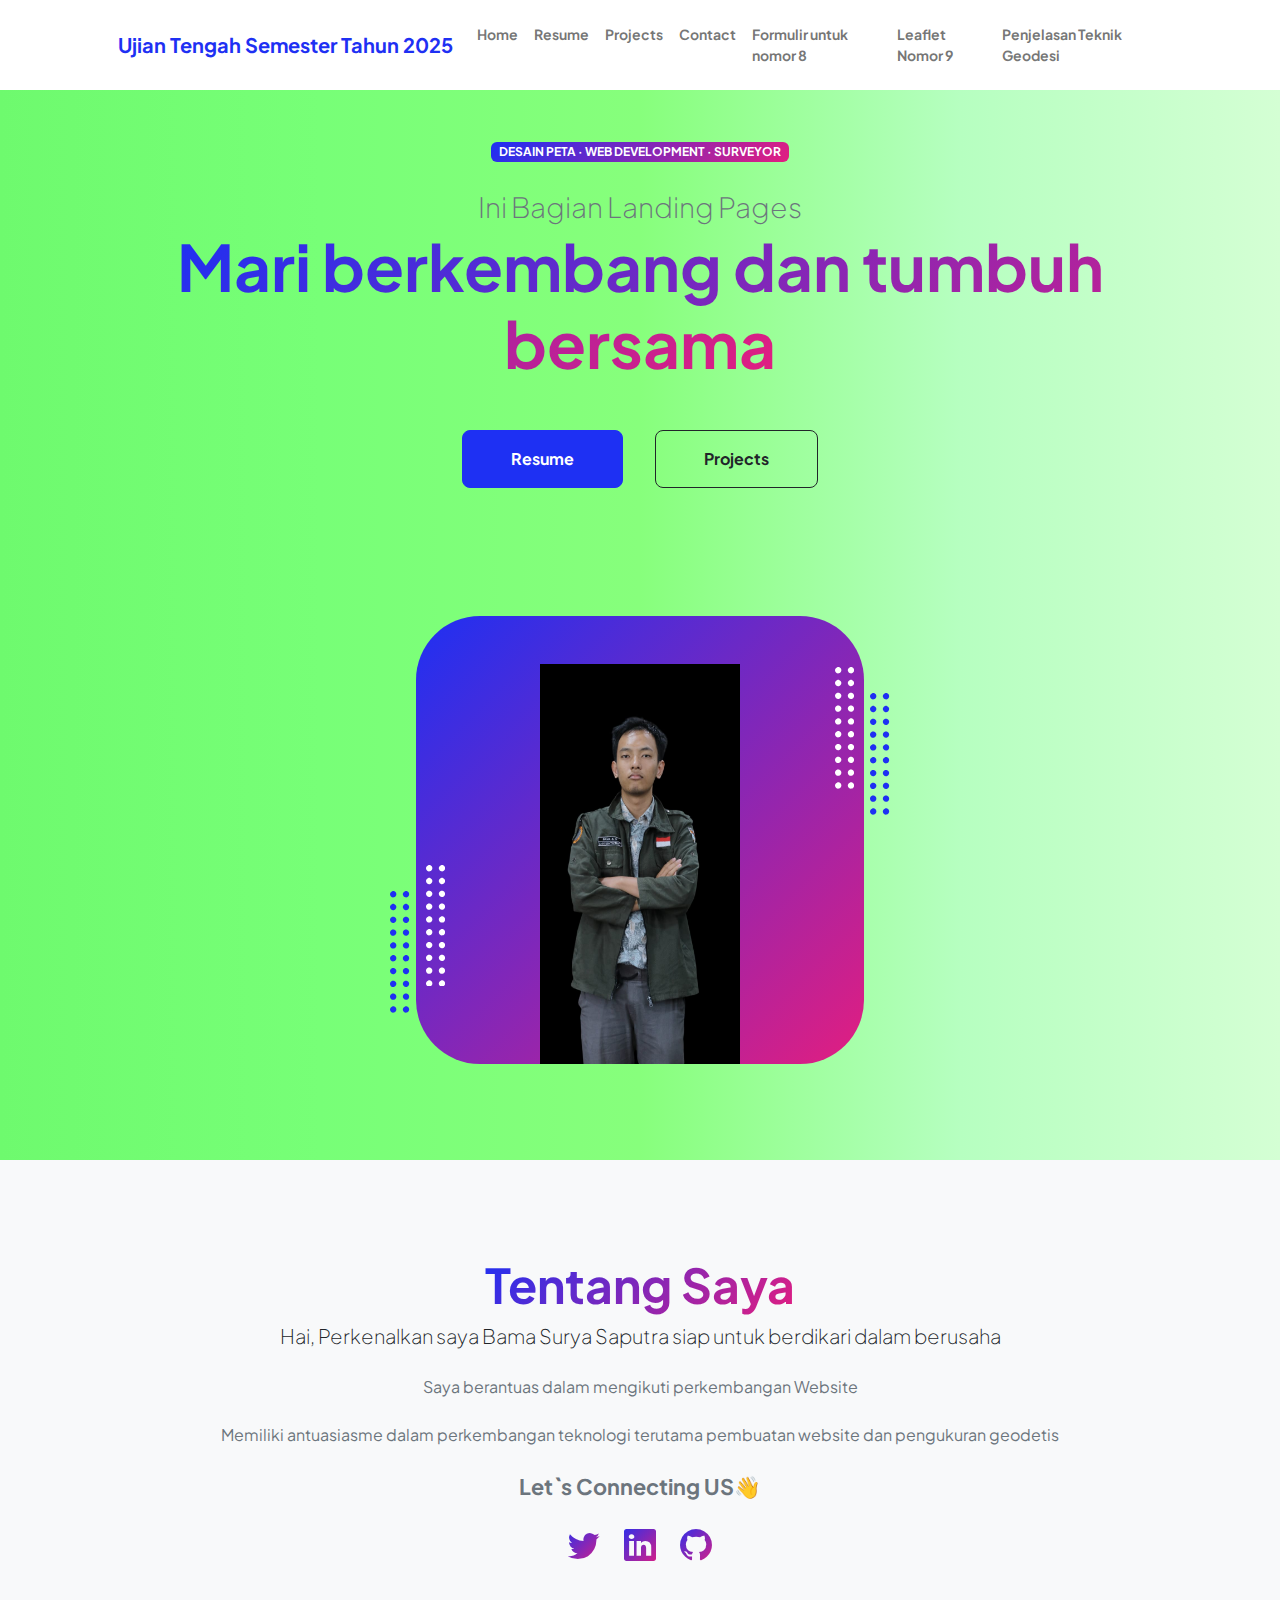
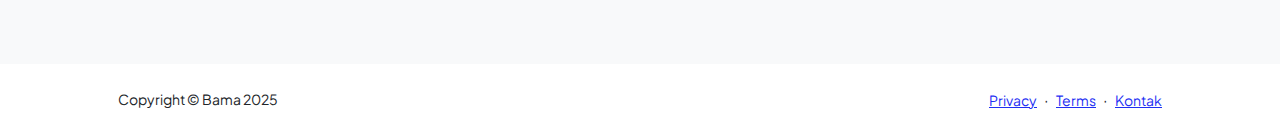
<file: index.html>
<!DOCTYPE html>
<html lang="id">
<head>
    <meta charset="utf-8" /> 
    <meta name="viewport" content="width=device-width, initial-scale=1, shrink-to-fit=no" />
    <meta name="description" content="" />
    <meta name="author" content="" />
    <title>UTS 2025 Bama Surya Saputra</title>
    <!-- Favicon-->
    <link rel="icon" type="image/x-icon" href="assets/favicon.ico" />
    <!-- Custom Google font-->
    <link rel="preconnect" href="https://fonts.googleapis.com" />
    <link rel="preconnect" href="https://fonts.gstatic.com" crossorigin />
    <link href="https://fonts.googleapis.com/css2?family=Plus+Jakarta+Sans:wght@100;200;300;400;500;600;700;800;900&amp;display=swap" rel="stylesheet" />
    <!-- Bootstrap icons-->
    <link href="https://cdn.jsdelivr.net/npm/bootstrap-icons@1.8.1/font/bootstrap-icons.css" rel="stylesheet" />
    <!-- Core theme CSS (includes Bootstrap)-->
    <link href="css/styles.css" rel="stylesheet" />
</head>


<body class="d-flex flex-column h-100">
        <main class="flex-shrink-0">
            <!-- todo | Kolom Navigasi Atas-->
            <nav class="navbar navbar-expand-lg navbar-light bg-white py-3">
                <div class="container px-5">
                    <a class="navbar-brand" href="index.html"><span class="fw-bolder text-primary">Ujian Tengah Semester Tahun 2025</span></a>
                    <button class="navbar-toggler" type="button" data-bs-toggle="collapse" data-bs-target="#navbarSupportedContent" aria-controls="navbarSupportedContent" aria-expanded="false" aria-label="Toggle navigation">
                        <span class="navbar-toggler-icon"></span>
                    </button>
                    <div class="collapse navbar-collapse" id="navbarSupportedContent">
                        <ul class="navbar-nav ms-auto mb-2 mb-lg-0 small fw-bolder">
                            <li class="nav-item"><a class="nav-link" href="index.html">Home</a></li>
                            <li class="nav-item"><a class="nav-link" href="resume.html">Resume</a></li>
                            <li class="nav-item"><a class="nav-link" href="projects.html">Projects</a></li>
                            <li class="nav-item"><a class="nav-link" href="contact.html">Contact</a></li>
                            <li class="nav-item"><a class="nav-link" href="formulir.html">Formulir untuk nomor 8</a></li>
                            <li class="nav-item"><a class="nav-link" href="leaflet.html">Leaflet Nomor 9</a></li>
                            <li class="nav-item"><a class="nav-link" href="geodesi.html">Penjelasan Teknik Geodesi</a></li>
                        </ul>
                    </div>
                </div>
            </nav>

            <!-- todo | Bagian Header-->
            <header class="py-5">
                <div class="container px-5 pb-5">
                    <div class="row gx-5 align-items-center">
                        <div class="col-xxl-5">
                            <!-- Header text content-->
                            <div class="text-center text-xxl-start">
                                <div class="badge bg-gradient-primary-to-secondary text-white mb-4"><div class="text-uppercase">Desain Peta &middot; Web Development &middot; Surveyor</div></div>
                                <div class="fs-3 fw-light text-muted">Ini Bagian Landing Pages</div>
                                <h1 class="display-3 fw-bolder mb-5"><span class="text-gradient d-inline">Mari berkembang dan tumbuh bersama</span></h1>
                                <div class="d-grid gap-3 d-sm-flex justify-content-sm-center justify-content-xxl-start mb-3">
                                    <a class="btn btn-primary btn-lg px-5 py-3 me-sm-3 fs-6 fw-bolder" href="resume.html">Resume</a>
                                    <a class="btn btn-outline-dark btn-lg px-5 py-3 fs-6 fw-bolder" href="projects.html">Projects</a>
                                </div>
                            </div>
                        </div>
                        <div class="col-xxl-7">
                            <!-- Header profile picture-->
                            <div class="d-flex justify-content-center mt-5 mt-xxl-0">
                                <div class="profile bg-gradient-primary-to-secondary">
                                    <!-- TIP: For best results, use a photo with a transparent background like the demo example below-->
                                    <!-- Watch a tutorial on how to do this on YouTube (link)-->
                                    <img class="profile-img" src="Gambar WhatsApp 2025-03-15 pukul 08.50.24_3703b3bd.jpg" alt="Gambar saya" width="200em"/>
                                    <div class="dots-1">
                                        <!-- SVG Dots-->
                                        <svg version="1.1" xmlns="http://www.w3.org/2000/svg" xmlns:xlink="http://www.w3.org/1999/xlink" x="0px" y="0px" viewBox="0 0 191.6 1215.4" style="enable-background: new 0 0 191.6 1215.4" xml:space="preserve">
                                            <g transform="translate(0.000000,1280.000000) scale(0.100000,-0.100000)">
                                                <path d="M227.7,12788.6c-105-35-200-141-222-248c-43-206,163-412,369-369c155,32,275,190,260,339c-11,105-90,213-190,262        C383.7,12801.6,289.7,12808.6,227.7,12788.6z"></path>
                                                <path d="M1507.7,12788.6c-151-50-253-216-222-362c25-119,136-230,254-255c194-41,395,142,375,339c-11,105-90,213-190,262        C1663.7,12801.6,1569.7,12808.6,1507.7,12788.6z"></path>
                                                <path d="M227.7,11508.6c-105-35-200-141-222-248c-43-206,163-412,369-369c155,32,275,190,260,339c-11,105-90,213-190,262        C383.7,11521.6,289.7,11528.6,227.7,11508.6z"></path>
                                                <path d="M1507.7,11508.6c-151-50-253-216-222-362c25-119,136-230,254-255c194-41,395,142,375,339c-11,105-90,213-190,262        C1663.7,11521.6,1569.7,11528.6,1507.7,11508.6z"></path>
                                                <path d="M227.7,10228.6c-105-35-200-141-222-248c-43-206,163-412,369-369c155,32,275,190,260,339c-11,105-90,213-190,262        C383.7,10241.6,289.7,10248.6,227.7,10228.6z"></path>
                                                <path d="M1507.7,10228.6c-105-35-200-141-222-248c-43-206,163-412,369-369c155,32,275,190,260,339c-11,105-90,213-190,262        C1663.7,10241.6,1569.7,10248.6,1507.7,10228.6z"></path>
                                                <path d="M227.7,8948.6c-105-35-200-141-222-248c-43-206,163-412,369-369c155,32,275,190,260,339c-11,105-90,213-190,262        C383.7,8961.6,289.7,8968.6,227.7,8948.6z"></path>
                                                <path d="M1507.7,8948.6c-105-35-200-141-222-248c-43-206,163-412,369-369c155,32,275,190,260,339c-11,105-90,213-190,262        C1663.7,8961.6,1569.7,8968.6,1507.7,8948.6z"></path>
                                                <path d="M227.7,7668.6c-105-35-200-141-222-248c-43-206,163-412,369-369c155,32,275,190,260,339c-11,105-90,213-190,262        C383.7,7681.6,289.7,7688.6,227.7,7668.6z"></path>
                                                <path d="M1507.7,7668.6c-105-35-200-141-222-248c-43-206,163-412,369-369c155,32,275,190,260,339c-11,105-90,213-190,262        C1663.7,7681.6,1569.7,7688.6,1507.7,7668.6z"></path>
                                                <path d="M227.7,6388.6c-105-35-200-141-222-248c-43-206,163-412,369-369c155,32,275,190,260,339c-11,105-90,213-190,262        C383.7,6401.6,289.7,6408.6,227.7,6388.6z"></path>
                                                <path d="M1507.7,6388.6c-105-35-200-141-222-248c-43-206,163-412,369-369c155,32,275,190,260,339c-11,105-90,213-190,262        C1663.7,6401.6,1569.7,6408.6,1507.7,6388.6z"></path>
                                                <path d="M227.7,5108.6c-105-35-200-141-222-248c-43-206,163-412,369-369c155,32,275,190,260,339c-11,105-90,213-190,262        C383.7,5121.6,289.7,5128.6,227.7,5108.6z"></path>
                                                <path d="M1507.7,5108.6c-105-35-200-141-222-248c-43-206,163-412,369-369c155,32,275,190,260,339c-11,105-90,213-190,262        C1663.7,5121.6,1569.7,5128.6,1507.7,5108.6z"></path>
                                                <path d="M227.7,3828.6c-105-35-200-141-222-248c-43-206,163-412,369-369c155,32,275,190,260,339c-11,105-90,213-190,262        C383.7,3841.6,289.7,3848.6,227.7,3828.6z"></path>
                                                <path d="M1507.7,3828.6c-105-35-200-141-222-248c-43-206,163-412,369-369c155,32,275,190,260,339c-11,105-90,213-190,262        C1663.7,3841.6,1569.7,3848.6,1507.7,3828.6z"></path>
                                                <path d="M227.7,2548.6c-105-35-200-141-222-248c-43-206,163-412,369-369c155,32,275,190,260,339c-11,105-90,213-190,262        C383.7,2561.6,289.7,2568.6,227.7,2548.6z"></path>
                                                <path d="M1507.7,2548.6c-105-35-200-141-222-248c-43-206,163-412,369-369c155,32,275,190,260,339c-11,105-90,213-190,262        C1663.7,2561.6,1569.7,2568.6,1507.7,2548.6z"></path>
                                                <path d="M227.7,1268.6c-105-35-200-141-222-248c-43-206,163-412,369-369c155,32,275,190,260,339c-11,105-90,213-190,262        C383.7,1281.6,289.7,1288.6,227.7,1268.6z"></path>
                                                <path d="M1507.7,1268.6c-105-35-200-141-222-248c-43-206,163-412,369-369c155,32,275,190,260,339c-11,105-90,213-190,262        C1663.7,1281.6,1569.7,1288.6,1507.7,1268.6z"></path>
                                            </g>
                                        </svg>
                                        <!-- END of SVG dots-->
                                    </div>
                                    <div class="dots-2">
                                        <!-- SVG Dots-->
                                        <svg version="1.1" xmlns="http://www.w3.org/2000/svg" xmlns:xlink="http://www.w3.org/1999/xlink" x="0px" y="0px" viewBox="0 0 191.6 1215.4" style="enable-background: new 0 0 191.6 1215.4" xml:space="preserve">
                                            <g transform="translate(0.000000,1280.000000) scale(0.100000,-0.100000)">
                                                <path d="M227.7,12788.6c-105-35-200-141-222-248c-43-206,163-412,369-369c155,32,275,190,260,339c-11,105-90,213-190,262        C383.7,12801.6,289.7,12808.6,227.7,12788.6z"></path>
                                                <path d="M1507.7,12788.6c-151-50-253-216-222-362c25-119,136-230,254-255c194-41,395,142,375,339c-11,105-90,213-190,262        C1663.7,12801.6,1569.7,12808.6,1507.7,12788.6z"></path>
                                                <path d="M227.7,11508.6c-105-35-200-141-222-248c-43-206,163-412,369-369c155,32,275,190,260,339c-11,105-90,213-190,262        C383.7,11521.6,289.7,11528.6,227.7,11508.6z"></path>
                                                <path d="M1507.7,11508.6c-151-50-253-216-222-362c25-119,136-230,254-255c194-41,395,142,375,339c-11,105-90,213-190,262        C1663.7,11521.6,1569.7,11528.6,1507.7,11508.6z"></path>
                                                <path d="M227.7,10228.6c-105-35-200-141-222-248c-43-206,163-412,369-369c155,32,275,190,260,339c-11,105-90,213-190,262        C383.7,10241.6,289.7,10248.6,227.7,10228.6z"></path>
                                                <path d="M1507.7,10228.6c-105-35-200-141-222-248c-43-206,163-412,369-369c155,32,275,190,260,339c-11,105-90,213-190,262        C1663.7,10241.6,1569.7,10248.6,1507.7,10228.6z"></path>
                                                <path d="M227.7,8948.6c-105-35-200-141-222-248c-43-206,163-412,369-369c155,32,275,190,260,339c-11,105-90,213-190,262        C383.7,8961.6,289.7,8968.6,227.7,8948.6z"></path>
                                                <path d="M1507.7,8948.6c-105-35-200-141-222-248c-43-206,163-412,369-369c155,32,275,190,260,339c-11,105-90,213-190,262        C1663.7,8961.6,1569.7,8968.6,1507.7,8948.6z"></path>
                                                <path d="M227.7,7668.6c-105-35-200-141-222-248c-43-206,163-412,369-369c155,32,275,190,260,339c-11,105-90,213-190,262        C383.7,7681.6,289.7,7688.6,227.7,7668.6z"></path>
                                                <path d="M1507.7,7668.6c-105-35-200-141-222-248c-43-206,163-412,369-369c155,32,275,190,260,339c-11,105-90,213-190,262        C1663.7,7681.6,1569.7,7688.6,1507.7,7668.6z"></path>
                                                <path d="M227.7,6388.6c-105-35-200-141-222-248c-43-206,163-412,369-369c155,32,275,190,260,339c-11,105-90,213-190,262        C383.7,6401.6,289.7,6408.6,227.7,6388.6z"></path>
                                                <path d="M1507.7,6388.6c-105-35-200-141-222-248c-43-206,163-412,369-369c155,32,275,190,260,339c-11,105-90,213-190,262        C1663.7,6401.6,1569.7,6408.6,1507.7,6388.6z"></path>
                                                <path d="M227.7,5108.6c-105-35-200-141-222-248c-43-206,163-412,369-369c155,32,275,190,260,339c-11,105-90,213-190,262        C383.7,5121.6,289.7,5128.6,227.7,5108.6z"></path>
                                                <path d="M1507.7,5108.6c-105-35-200-141-222-248c-43-206,163-412,369-369c155,32,275,190,260,339c-11,105-90,213-190,262        C1663.7,5121.6,1569.7,5128.6,1507.7,5108.6z"></path>
                                                <path d="M227.7,3828.6c-105-35-200-141-222-248c-43-206,163-412,369-369c155,32,275,190,260,339c-11,105-90,213-190,262        C383.7,3841.6,289.7,3848.6,227.7,3828.6z"></path>
                                                <path d="M1507.7,3828.6c-105-35-200-141-222-248c-43-206,163-412,369-369c155,32,275,190,260,339c-11,105-90,213-190,262        C1663.7,3841.6,1569.7,3848.6,1507.7,3828.6z"></path>
                                                <path d="M227.7,2548.6c-105-35-200-141-222-248c-43-206,163-412,369-369c155,32,275,190,260,339c-11,105-90,213-190,262        C383.7,2561.6,289.7,2568.6,227.7,2548.6z"></path>
                                                <path d="M1507.7,2548.6c-105-35-200-141-222-248c-43-206,163-412,369-369c155,32,275,190,260,339c-11,105-90,213-190,262        C1663.7,2561.6,1569.7,2568.6,1507.7,2548.6z"></path>
                                                <path d="M227.7,1268.6c-105-35-200-141-222-248c-43-206,163-412,369-369c155,32,275,190,260,339c-11,105-90,213-190,262        C383.7,1281.6,289.7,1288.6,227.7,1268.6z"></path>
                                                <path d="M1507.7,1268.6c-105-35-200-141-222-248c-43-206,163-412,369-369c155,32,275,190,260,339c-11,105-90,213-190,262        C1663.7,1281.6,1569.7,1288.6,1507.7,1268.6z"></path>
                                            </g>
                                        </svg>
                                        <!-- END of SVG dots-->
                                    </div>
                                    <div class="dots-3">
                                        <!-- SVG Dots-->
                                        <svg version="1.1" xmlns="http://www.w3.org/2000/svg" xmlns:xlink="http://www.w3.org/1999/xlink" x="0px" y="0px" viewBox="0 0 191.6 1215.4" style="enable-background: new 0 0 191.6 1215.4" xml:space="preserve">
                                            <g transform="translate(0.000000,1280.000000) scale(0.100000,-0.100000)">
                                                <path d="M227.7,12788.6c-105-35-200-141-222-248c-43-206,163-412,369-369c155,32,275,190,260,339c-11,105-90,213-190,262        C383.7,12801.6,289.7,12808.6,227.7,12788.6z"></path>
                                                <path d="M1507.7,12788.6c-151-50-253-216-222-362c25-119,136-230,254-255c194-41,395,142,375,339c-11,105-90,213-190,262        C1663.7,12801.6,1569.7,12808.6,1507.7,12788.6z"></path>
                                                <path d="M227.7,11508.6c-105-35-200-141-222-248c-43-206,163-412,369-369c155,32,275,190,260,339c-11,105-90,213-190,262        C383.7,11521.6,289.7,11528.6,227.7,11508.6z"></path>
                                                <path d="M1507.7,11508.6c-151-50-253-216-222-362c25-119,136-230,254-255c194-41,395,142,375,339c-11,105-90,213-190,262        C1663.7,11521.6,1569.7,11528.6,1507.7,11508.6z"></path>
                                                <path d="M227.7,10228.6c-105-35-200-141-222-248c-43-206,163-412,369-369c155,32,275,190,260,339c-11,105-90,213-190,262        C383.7,10241.6,289.7,10248.6,227.7,10228.6z"></path>
                                                <path d="M1507.7,10228.6c-105-35-200-141-222-248c-43-206,163-412,369-369c155,32,275,190,260,339c-11,105-90,213-190,262        C1663.7,10241.6,1569.7,10248.6,1507.7,10228.6z"></path>
                                                <path d="M227.7,8948.6c-105-35-200-141-222-248c-43-206,163-412,369-369c155,32,275,190,260,339c-11,105-90,213-190,262        C383.7,8961.6,289.7,8968.6,227.7,8948.6z"></path>
                                                <path d="M1507.7,8948.6c-105-35-200-141-222-248c-43-206,163-412,369-369c155,32,275,190,260,339c-11,105-90,213-190,262        C1663.7,8961.6,1569.7,8968.6,1507.7,8948.6z"></path>
                                                <path d="M227.7,7668.6c-105-35-200-141-222-248c-43-206,163-412,369-369c155,32,275,190,260,339c-11,105-90,213-190,262        C383.7,7681.6,289.7,7688.6,227.7,7668.6z"></path>
                                                <path d="M1507.7,7668.6c-105-35-200-141-222-248c-43-206,163-412,369-369c155,32,275,190,260,339c-11,105-90,213-190,262        C1663.7,7681.6,1569.7,7688.6,1507.7,7668.6z"></path>
                                                <path d="M227.7,6388.6c-105-35-200-141-222-248c-43-206,163-412,369-369c155,32,275,190,260,339c-11,105-90,213-190,262        C383.7,6401.6,289.7,6408.6,227.7,6388.6z"></path>
                                                <path d="M1507.7,6388.6c-105-35-200-141-222-248c-43-206,163-412,369-369c155,32,275,190,260,339c-11,105-90,213-190,262        C1663.7,6401.6,1569.7,6408.6,1507.7,6388.6z"></path>
                                                <path d="M227.7,5108.6c-105-35-200-141-222-248c-43-206,163-412,369-369c155,32,275,190,260,339c-11,105-90,213-190,262        C383.7,5121.6,289.7,5128.6,227.7,5108.6z"></path>
                                                <path d="M1507.7,5108.6c-105-35-200-141-222-248c-43-206,163-412,369-369c155,32,275,190,260,339c-11,105-90,213-190,262        C1663.7,5121.6,1569.7,5128.6,1507.7,5108.6z"></path>
                                                <path d="M227.7,3828.6c-105-35-200-141-222-248c-43-206,163-412,369-369c155,32,275,190,260,339c-11,105-90,213-190,262        C383.7,3841.6,289.7,3848.6,227.7,3828.6z"></path>
                                                <path d="M1507.7,3828.6c-105-35-200-141-222-248c-43-206,163-412,369-369c155,32,275,190,260,339c-11,105-90,213-190,262        C1663.7,3841.6,1569.7,3848.6,1507.7,3828.6z"></path>
                                                <path d="M227.7,2548.6c-105-35-200-141-222-248c-43-206,163-412,369-369c155,32,275,190,260,339c-11,105-90,213-190,262        C383.7,2561.6,289.7,2568.6,227.7,2548.6z"></path>
                                                <path d="M1507.7,2548.6c-105-35-200-141-222-248c-43-206,163-412,369-369c155,32,275,190,260,339c-11,105-90,213-190,262        C1663.7,2561.6,1569.7,2568.6,1507.7,2548.6z"></path>
                                                <path d="M227.7,1268.6c-105-35-200-141-222-248c-43-206,163-412,369-369c155,32,275,190,260,339c-11,105-90,213-190,262        C383.7,1281.6,289.7,1288.6,227.7,1268.6z"></path>
                                                <path d="M1507.7,1268.6c-105-35-200-141-222-248c-43-206,163-412,369-369c155,32,275,190,260,339c-11,105-90,213-190,262        C1663.7,1281.6,1569.7,1288.6,1507.7,1268.6z"></path>
                                            </g>
                                        </svg>
                                        <!-- END of SVG dots-->
                                    </div>
                                    <div class="dots-4">
                                        <!-- SVG Dots-->
                                        <svg version="1.1" xmlns="http://www.w3.org/2000/svg" xmlns:xlink="http://www.w3.org/1999/xlink" x="0px" y="0px" viewBox="0 0 191.6 1215.4" style="enable-background: new 0 0 191.6 1215.4" xml:space="preserve">
                                            <g transform="translate(0.000000,1280.000000) scale(0.100000,-0.100000)">
                                                <path d="M227.7,12788.6c-105-35-200-141-222-248c-43-206,163-412,369-369c155,32,275,190,260,339c-11,105-90,213-190,262        C383.7,12801.6,289.7,12808.6,227.7,12788.6z"></path>
                                                <path d="M1507.7,12788.6c-151-50-253-216-222-362c25-119,136-230,254-255c194-41,395,142,375,339c-11,105-90,213-190,262        C1663.7,12801.6,1569.7,12808.6,1507.7,12788.6z"></path>
                                                <path d="M227.7,11508.6c-105-35-200-141-222-248c-43-206,163-412,369-369c155,32,275,190,260,339c-11,105-90,213-190,262        C383.7,11521.6,289.7,11528.6,227.7,11508.6z"></path>
                                                <path d="M1507.7,11508.6c-151-50-253-216-222-362c25-119,136-230,254-255c194-41,395,142,375,339c-11,105-90,213-190,262        C1663.7,11521.6,1569.7,11528.6,1507.7,11508.6z"></path>
                                                <path d="M227.7,10228.6c-105-35-200-141-222-248c-43-206,163-412,369-369c155,32,275,190,260,339c-11,105-90,213-190,262        C383.7,10241.6,289.7,10248.6,227.7,10228.6z"></path>
                                                <path d="M1507.7,10228.6c-105-35-200-141-222-248c-43-206,163-412,369-369c155,32,275,190,260,339c-11,105-90,213-190,262        C1663.7,10241.6,1569.7,10248.6,1507.7,10228.6z"></path>
                                                <path d="M227.7,8948.6c-105-35-200-141-222-248c-43-206,163-412,369-369c155,32,275,190,260,339c-11,105-90,213-190,262        C383.7,8961.6,289.7,8968.6,227.7,8948.6z"></path>
                                                <path d="M1507.7,8948.6c-105-35-200-141-222-248c-43-206,163-412,369-369c155,32,275,190,260,339c-11,105-90,213-190,262        C1663.7,8961.6,1569.7,8968.6,1507.7,8948.6z"></path>
                                                <path d="M227.7,7668.6c-105-35-200-141-222-248c-43-206,163-412,369-369c155,32,275,190,260,339c-11,105-90,213-190,262        C383.7,7681.6,289.7,7688.6,227.7,7668.6z"></path>
                                                <path d="M1507.7,7668.6c-105-35-200-141-222-248c-43-206,163-412,369-369c155,32,275,190,260,339c-11,105-90,213-190,262        C1663.7,7681.6,1569.7,7688.6,1507.7,7668.6z"></path>
                                                <path d="M227.7,6388.6c-105-35-200-141-222-248c-43-206,163-412,369-369c155,32,275,190,260,339c-11,105-90,213-190,262        C383.7,6401.6,289.7,6408.6,227.7,6388.6z"></path>
                                                <path d="M1507.7,6388.6c-105-35-200-141-222-248c-43-206,163-412,369-369c155,32,275,190,260,339c-11,105-90,213-190,262        C1663.7,6401.6,1569.7,6408.6,1507.7,6388.6z"></path>
                                                <path d="M227.7,5108.6c-105-35-200-141-222-248c-43-206,163-412,369-369c155,32,275,190,260,339c-11,105-90,213-190,262        C383.7,5121.6,289.7,5128.6,227.7,5108.6z"></path>
                                                <path d="M1507.7,5108.6c-105-35-200-141-222-248c-43-206,163-412,369-369c155,32,275,190,260,339c-11,105-90,213-190,262        C1663.7,5121.6,1569.7,5128.6,1507.7,5108.6z"></path>
                                                <path d="M227.7,3828.6c-105-35-200-141-222-248c-43-206,163-412,369-369c155,32,275,190,260,339c-11,105-90,213-190,262        C383.7,3841.6,289.7,3848.6,227.7,3828.6z"></path>
                                                <path d="M1507.7,3828.6c-105-35-200-141-222-248c-43-206,163-412,369-369c155,32,275,190,260,339c-11,105-90,213-190,262        C1663.7,3841.6,1569.7,3848.6,1507.7,3828.6z"></path>
                                                <path d="M227.7,2548.6c-105-35-200-141-222-248c-43-206,163-412,369-369c155,32,275,190,260,339c-11,105-90,213-190,262        C383.7,2561.6,289.7,2568.6,227.7,2548.6z"></path>
                                                <path d="M1507.7,2548.6c-105-35-200-141-222-248c-43-206,163-412,369-369c155,32,275,190,260,339c-11,105-90,213-190,262        C1663.7,2561.6,1569.7,2568.6,1507.7,2548.6z"></path>
                                                <path d="M227.7,1268.6c-105-35-200-141-222-248c-43-206,163-412,369-369c155,32,275,190,260,339c-11,105-90,213-190,262        C383.7,1281.6,289.7,1288.6,227.7,1268.6z"></path>
                                                <path d="M1507.7,1268.6c-105-35-200-141-222-248c-43-206,163-412,369-369c155,32,275,190,260,339c-11,105-90,213-190,262        C1663.7,1281.6,1569.7,1288.6,1507.7,1268.6z"></path>
                                            </g>
                                        </svg>
                                        <!-- END of SVG dots-->
                                    </div>
                                </div>
                            </div>
                        </div>
                    </div>
                </div>
            </header>

            <!-- todo | About Section-->
            <section class="bg-light py-5">
                <div class="container px-5">
                    <div class="row gx-5 justify-content-center">
                        <div class="col-xxl-8">
                            <div class="text-center my-5">
                                <h2 class="display-5 fw-bolder"><span class="text-gradient d-inline">Tentang Saya</span></h2>
                                <p class="lead fw-light mb-4">Hai, Perkenalkan saya Bama Surya Saputra siap untuk berdikari dalam berusaha</p>
                                <p class="text-muted">
                                    Saya berantuas dalam mengikuti perkembangan Website 
                                    <br><br>Memiliki antuasiasme dalam perkembangan teknologi terutama pembuatan website dan pengukuran geodetis
                                    <br><br><b style="font-size: 1.35em;">Let`s Connecting US👋</b>
                                </p>
                                <div class="d-flex justify-content-center fs-2 gap-4">
                                    <a class="text-gradient" href="#!"><i class="bi bi-twitter"></i></a>
                                    <a class="text-gradient" href="https://www.linkedin.com/in/bama-surya-saputra-86a624292?utm_source=share&utm_campaign=share_via&utm_content=profile&utm_medium=android_app"><i class="bi bi-linkedin"></i></a>
                                    <a class="text-gradient" href="https://github.com/revou-fundamental-course/5-feb-24-Bama-Surya-Saputra"><i class="bi bi-github"></i></a>
                                </div>
                            </div>
                        </div>
                    </div>
                </div>
            </section>

        </main>
        <!-- todo | Footer-->
        <footer class="bg-white py-4 mt-auto">
            <div class="container px-5">
                <div class="row align-items-center justify-content-between flex-column flex-sm-row">
                    <div class="col-auto"><div class="small m-0">Copyright &copy; Bama 2025</div></div>
                    <div class="col-auto">
                        <a class="small" href="https://policies.google.com/privacy?hl=id">Privacy</a>
                        <span class="mx-1">&middot;</span>
                        <a class="small" href="#!">Terms</a>
                        <span class="mx-1">&middot;</span>
                        <a class="small" href="https://wa.me/6288233175199">Kontak</a>
                    </div>
                </div>
            </div>
        </footer>
        <!-- Bootstrap core JS-->
        <script src="https://cdn.jsdelivr.net/npm/bootstrap@5.2.3/dist/js/bootstrap.bundle.min.js"></script>
        <!-- Core theme JS-->
        <script src="js/scripts.js"></script>
</body>


<style>
    body {
        background-image: linear-gradient(
            to right, rgb(110, 250, 110), rgb(119, 255, 119), rgb(135, 255, 124), rgb(182, 255, 192), rgb(212, 255, 212)
        );
    }
</style>
</html>
</file>
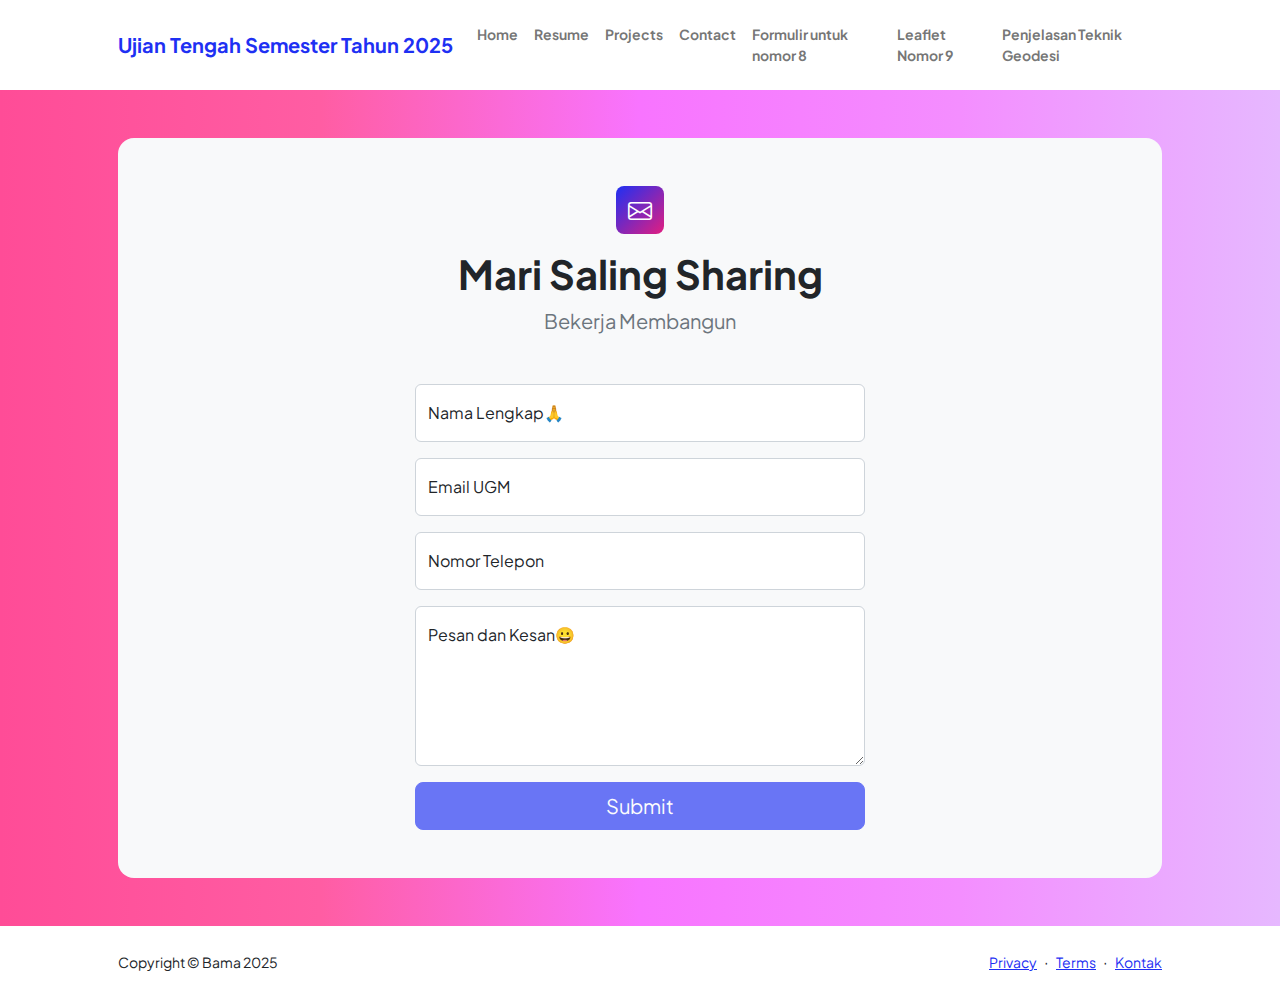
<file: contact.html>
<!DOCTYPE html>
<html lang="id">
    <head>
        <meta charset="utf-8" />
        <meta name="viewport" content="width=device-width, initial-scale=1, shrink-to-fit=no" />
        <meta name="description" content />
        <meta name="author" content />
        <title>Tugas Minggu 5 Bootstarap CV</title>
        <!-- Favicon-->
        <link rel="icon" type="image/x-icon" href="[data-uri]" />
        <!-- Custom Google font-->
        <link rel="preconnect" href="https://fonts.googleapis.com" />
        <link rel="preconnect" href="https://fonts.gstatic.com" crossorigin="anonymous" />
        <link href="https://fonts.googleapis.com/css2?family=Plus+Jakarta+Sans:wght@100;200;300;400;500;600;700;800;900&amp;display=swap" rel="stylesheet" />
        <!-- Bootstrap icons-->
        <link href="https://cdn.jsdelivr.net/npm/bootstrap-icons@1.8.1/font/bootstrap-icons.css" rel="stylesheet" />
        <!-- Core theme CSS (includes Bootstrap)-->
        <link href="css/styles.css" rel="stylesheet" />
    </head>
    <body class="d-flex flex-column">
        <main class="flex-shrink-0">
            <!-- Navigation-->
            <nav class="navbar navbar-expand-lg navbar-light bg-white py-3">
                <div class="container px-5">
                    <a class="navbar-brand" href="index.html"><span class="fw-bolder text-primary">Ujian Tengah Semester Tahun 2025</span></a>
                    <button class="navbar-toggler" type="button" data-bs-toggle="collapse" data-bs-target="#navbarSupportedContent" aria-controls="navbarSupportedContent" aria-expanded="false" aria-label="Toggle navigation"><span class="navbar-toggler-icon"></span></button>
                    <div class="collapse navbar-collapse" id="navbarSupportedContent">
                        <ul class="navbar-nav ms-auto mb-2 mb-lg-0 small fw-bolder">
                            <li class="nav-item"><a class="nav-link" href="index.html">Home</a></li>
                            <li class="nav-item"><a class="nav-link" href="resume.html">Resume</a></li>
                            <li class="nav-item"><a class="nav-link" href="projects.html">Projects</a></li>
                            <li class="nav-item"><a class="nav-link" href="contact.html">Contact</a></li>
                            <li class="nav-item"><a class="nav-link" href="formulir.html">Formulir untuk nomor 8</a></li>
                            <li class="nav-item"><a class="nav-link" href="leaflet.html">Leaflet Nomor 9</a></li>
                            <li class="nav-item"><a class="nav-link" href="geodesi.html">Penjelasan Teknik Geodesi</a><li>
                        </ul>
                    </div>
                </div>
            </nav>
            <!-- Page content-->
            <section class="py-5">
                <div class="container px-5">
                    <!-- Contact form-->
                    <div class="bg-light rounded-4 py-5 px-4 px-md-5">
                        <div class="text-center mb-5">
                            <div class="feature bg-primary bg-gradient-primary-to-secondary text-white rounded-3 mb-3"><i class="bi bi-envelope"></i></div>
                            <h1 class="fw-bolder">Mari Saling Sharing</h1>
                            <p class="lead fw-normal text-muted mb-0">Bekerja Membangun</p>
                        </div>
                        <div class="row gx-5 justify-content-center">
                            <div class="col-lg-8 col-xl-6">
                                <!-- * * * * * * * * * * * * * * *-->
                                <!-- * * SB Forms Contact Form * *-->
                                <!-- * * * * * * * * * * * * * * *-->
                                <!-- This form is pre-integrated with SB Forms.-->
                                <!-- To make this form functional, sign up at-->
                                <!-- https://startbootstrap.com/solution/contact-forms-->
                                <!-- to get an API token!-->
                                <form id="contactForm" data-sb-form-api-token="API_TOKEN">
                                    <!-- Name input-->
                                    <div class="form-floating mb-3">
                                        <input class="form-control" id="name" type="text" placeholder="Enter your name..." data-sb-validations="required" />
                                        <label for="name">Nama Lengkap🙏</label>
                                        <div class="invalid-feedback" data-sb-feedback="name:required">Tolong isikan nama Anda.</div>
                                    </div>
                                    <!-- Email address input-->
                                    <div class="form-floating mb-3">
                                        <input class="form-control" id="email" type="email" placeholder="name@example.com" data-sb-validations="required,email" />
                                        <label for="email">Email UGM</label>
                                        <div class="invalid-feedback" data-sb-feedback="email:required">Tolong isikan alamat Email UGM Anda.</div>
                                        <div class="invalid-feedback" data-sb-feedback="email:email">Email kaga valid.</div>
                                    </div>
                                    <!-- Phone number input-->
                                    <div class="form-floating mb-3">
                                        <input class="form-control" id="phone" type="tel" placeholder="(123) 456-7890" data-sb-validations="required" />
                                        <label for="phone">Nomor Telepon</label>
                                        <div class="invalid-feedback" data-sb-feedback="phone:required">Tolong isikan nomor telepon.</div>
                                    </div>
                                    <!-- Message input-->
                                    <div class="form-floating mb-3">
                                        <textarea class="form-control" id="message" type="text" placeholder="Enter your message here..." style="height: 10rem" data-sb-validations="required"></textarea>
                                        <label for="message">Pesan dan Kesan😀</label>
                                        <div class="invalid-feedback" data-sb-feedback="message:required">Pliss kita juga perlu masukan dari Anda😄🙏.</div>
                                    </div>
                                    <!-- Submit success message-->
                                    <!---->
                                    <!-- This is what your users will see when the form-->
                                    <!-- has successfully submitted-->
                                    <div class="d-none" id="submitSuccessMessage">
                                        <div class="text-center mb-3">
                                            <div class="fw-bolder">Form submission successful!</div>
                                            To activate this form, sign up at
                                            <br />
                                            <a href="https://startbootstrap.com/solution/contact-forms">https://startbootstrap.com/solution/contact-forms</a>
                                        </div>
                                    </div>
                                    <!-- Submit error message-->
                                    <!---->
                                    <!-- This is what your users will see when there is-->
                                    <!-- an error submitting the form-->
                                    <div class="d-none" id="submitErrorMessage"><div class="text-center text-danger mb-3">Error sending message!</div></div>
                                    <!-- Submit Button-->
                                    <div class="d-grid"><button class="btn btn-primary btn-lg disabled" id="submitButton" type="submit">Submit</button></div>
                                </form>
                            </div>
                        </div>
                    </div>
                </div>
            </section>
        </main>
        <!-- Footer-->
        <footer class="bg-white py-4 mt-auto">
            <div class="container px-5">
                <div class="row align-items-center justify-content-between flex-column flex-sm-row">
                    <div class="col-auto">
                        <div class="small m-0">Copyright &copy; Bama 2025</div>
                    </div>
                    <div class="col-auto">
                        <a class="small" href="https://policies.google.com/privacy?hl=id">Privacy</a>
                        <span class="mx-1">&middot;</span>
                        <a class="small" href="#!">Terms</a>
                        <span class="mx-1">&middot;</span>
                        <a class="small" href="https://wa.me/6288233175199">Kontak</a>
                    </div>
                </div>
            </div>
        </footer>
        <!-- Bootstrap core JS-->
        <script src="https://cdn.jsdelivr.net/npm/bootstrap@5.2.3/dist/js/bootstrap.bundle.min.js"></script>
        <!-- Core theme JS-->
        <script src="js/scripts.js"></script>
        <!-- * * * * * * * * * * * * * * * * * * * * * * * * * * * * * * * * * * * * * * * *-->
        <!-- * *                               SB Forms JS                               * *-->
        <!-- * * Activate your form at https://startbootstrap.com/solution/contact-forms * *-->
        <!-- * * * * * * * * * * * * * * * * * * * * * * * * * * * * * * * * * * * * * * * *-->
        <script src="https://cdn.startbootstrap.com/sb-forms-latest.js"></script>
    </body>

<style>
    body {
        background-image: linear-gradient(to right, rgb(255, 76, 151), rgb(255, 93, 163), rgb(248, 116, 255), rgb(244, 142, 255), rgb(230, 184, 255));
    }
</style>
</html>
</file>
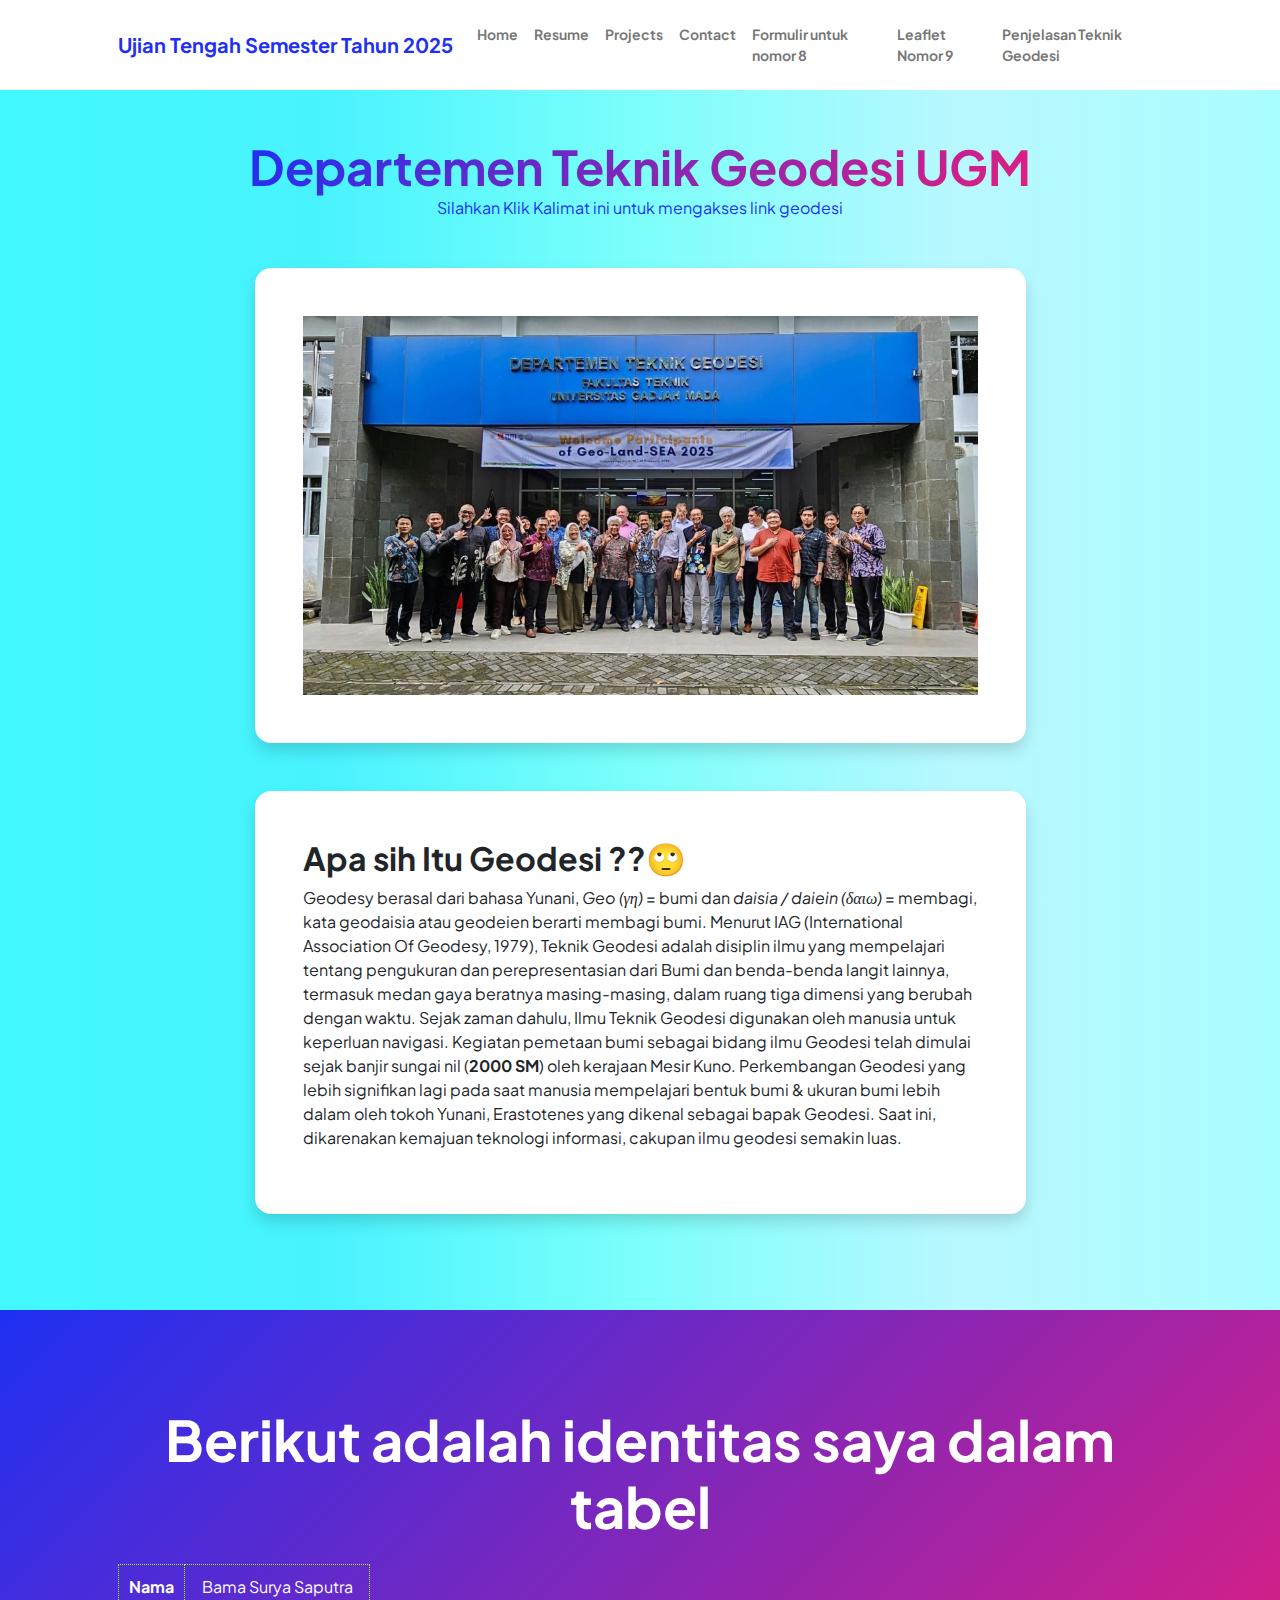
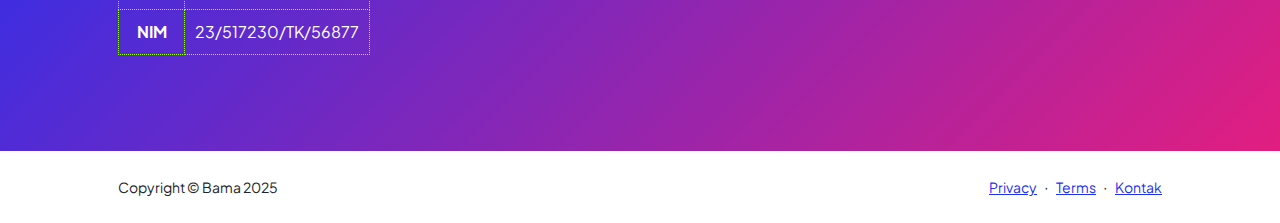
<file: geodesi.html>
<!DOCTYPE html>
<html lang="id">
    <head>
        <meta charset="utf-8" />
        <meta name="viewport" content="width=device-width, initial-scale=1, shrink-to-fit=no" />
        <meta name="description" content="" />
        <meta name="author" content="" />
        <title>UTS 2025 Bama Surya Saputra</title>
        <!-- Favicon-->
        <link rel="icon" type="image/x-icon" href="assets/favicon.ico" />
        <!-- Custom Google font-->
        <link rel="preconnect" href="https://fonts.googleapis.com" />
        <link rel="preconnect" href="https://fonts.gstatic.com" crossorigin />
        <link href="https://fonts.googleapis.com/css2?family=Plus+Jakarta+Sans:wght@100;200;300;400;500;600;700;800;900&amp;display=swap" rel="stylesheet" />
        <!-- Bootstrap icons-->
        <link href="https://cdn.jsdelivr.net/npm/bootstrap-icons@1.8.1/font/bootstrap-icons.css" rel="stylesheet" />
        <!-- Core theme CSS (includes Bootstrap)-->
        <link href="css/styles.css" rel="stylesheet" />
    </head>

    <body class="d-flex flex-column h-100 bg-light">
        <main class="flex-shrink-0">
            <!-- Navigation-->
            <nav class="navbar navbar-expand-lg navbar-light bg-white py-3">
                <div class="container px-5">
                    <a class="navbar-brand" href="index.html"><span class="fw-bolder text-primary">Ujian Tengah Semester Tahun 2025</span></a>
                    <button class="navbar-toggler" type="button" data-bs-toggle="collapse" data-bs-target="#navbarSupportedContent" aria-controls="navbarSupportedContent" aria-expanded="false" aria-label="Toggle navigation"><span class="navbar-toggler-icon"></span></button>
                    <div class="collapse navbar-collapse" id="navbarSupportedContent">
                        <ul class="navbar-nav ms-auto mb-2 mb-lg-0 small fw-bolder">
                            <li class="nav-item"><a class="nav-link" href="index.html">Home</a></li>
                            <li class="nav-item"><a class="nav-link" href="resume.html">Resume</a></li>
                            <li class="nav-item"><a class="nav-link" href="projects.html">Projects</a></li>
                            <li class="nav-item"><a class="nav-link" href="contact.html">Contact</a></li>
                            <li class="nav-item"><a class="nav-link" href="formulir.html">Formulir untuk nomor 8</a></li>
                            <li class="nav-item"><a class="nav-link" href="leaflet.html">Leaflet Nomor 9</a></li>
                            <li class="nav-item"><a class="nav-link" href="geodesi.html">Penjelasan Teknik Geodesi</a></li>
                        </ul>
                    </div>
                </div>
            </nav>
            <!-- Projects Section-->
            <section class="py-5">
                <div class="container px-5 mb-5">
                    <div class="text-center mb-5">
                        <h1 class="display-5 fw-bolder mb-0"><span class="text-gradient d-inline">Departemen Teknik Geodesi UGM</span></h1>
                        <a href="https://geodesi.ugm.ac.id/" style="text-decoration: none;" class="geodesi">Silahkan Klik Kalimat ini untuk mengakses link geodesi</a>
                    </div>
                    <div class="row gx-5 justify-content-center">
                        <div class="col-lg-11 col-xl-9 col-xxl-8">
                            <!-- todo | Project Card 1-->
                            <div class="card overflow-hidden shadow rounded-4 border-0 mb-5">
                                <div class="card-body p-0">
                                    <div class="d-flex align-items-center">
                                        <div class="p-5">
                                            <img src="1739507435357-1024x576.jpeg" width="100%">
                                        </div>
                                    </div>
                                </div>
                            </div>

                            <!-- todo | Project Card 2-->
                            <div class="card overflow-hidden shadow rounded-4 border-0">
                                <div class="card-body p-0">
                                    <div class="d-flex align-items-center">
                                        <div class="p-5">
                                            <h2 class="fw-bolder">Apa sih Itu Geodesi ??🙄</h2>
                                            <p>
                                                Geodesy berasal dari bahasa Yunani, <i>Geo (γη)</i> = bumi dan <i>daisia / daiein (δαιω)</i> = membagi, kata geodaisia atau geodeien berarti membagi bumi. Menurut IAG (International Association Of Geodesy, 1979), Teknik Geodesi adalah disiplin ilmu yang mempelajari tentang pengukuran dan perepresentasian dari Bumi dan benda-benda langit lainnya, termasuk medan gaya beratnya masing-masing, dalam ruang tiga dimensi yang berubah dengan waktu. Sejak zaman dahulu, Ilmu Teknik Geodesi digunakan oleh manusia untuk keperluan navigasi. Kegiatan pemetaan bumi sebagai bidang ilmu Geodesi telah dimulai sejak banjir sungai nil (<b>2000 SM</b>) oleh kerajaan Mesir Kuno. Perkembangan Geodesi yang lebih signifikan lagi pada saat manusia mempelajari bentuk bumi & ukuran bumi lebih dalam oleh tokoh Yunani, Erastotenes yang dikenal sebagai bapak Geodesi. Saat ini, dikarenakan kemajuan teknologi informasi, cakupan ilmu geodesi semakin luas.
                                            </p>
                                            
                                        </div>
                                    </div>
                                </div>
                            </div>

                        </div>
                    </div>
                </div>
            </section>
            <!-- Call to action section-->
            <section class="py-5 bg-gradient-primary-to-secondary text-white">
                <div class="container px-5 my-5">
                    <div class="text-center">
                        <h2 class="display-4 fw-bolder mb-4">Berikut adalah identitas saya dalam tabel</h2>
                        <table>
                            <tr>
                                <th>Nama</th>
                                <td>Bama Surya Saputra</td>
                            </tr>
                            <tr>
                                <th>NIM</th>
                                <td>23/517230/TK/56877</td>
                            </tr>
                        </table>
                    </div>
                </div>
            </section>
        </main>
        <!-- Footer-->
        <footer class="bg-white py-4 mt-auto">
            <div class="container px-5">
                <div class="row align-items-center justify-content-between flex-column flex-sm-row">
                    <div class="col-auto"><div class="small m-0">Copyright &copy; Bama 2025</div></div>
                    <div class="col-auto">
                        <a class="small" href="https://policies.google.com/privacy?hl=id">Privacy</a>
                        <span class="mx-1">&middot;</span>
                        <a class="small" href="#!">Terms</a>
                        <span class="mx-1">&middot;</span>
                        <a class="small" href="https://wa.me/6288233175199">Kontak</a>
                    </div>
                </div>
            </div>
        </footer>
        <!-- Bootstrap core JS-->
        <script src="https://cdn.jsdelivr.net/npm/bootstrap@5.2.3/dist/js/bootstrap.bundle.min.js"></script>
        <!-- Core theme JS-->
        <script src="js/scripts.js"></script>
    </body>

    <style>
        body {
            background-image: linear-gradient(
                to right, rgb(66, 249, 255), rgb(72, 243, 255), rgb(124, 255, 251), rgb(185, 248, 255), rgb(170, 254, 255)
            );
        }
        .costum_minggu_1 {
            color: red;
        }
        .costum_minggu_1:hover {
            color: rgb(24, 132, 31);
        }
        .costum_minggu_4 {
            color: rgb(196, 47, 255);
        }

        table,th,td {
            border:1.5px dotted rgb(154, 255, 22);
        }
        th, td {
            padding: 10px;
        }
    </style>

</html>
</file>
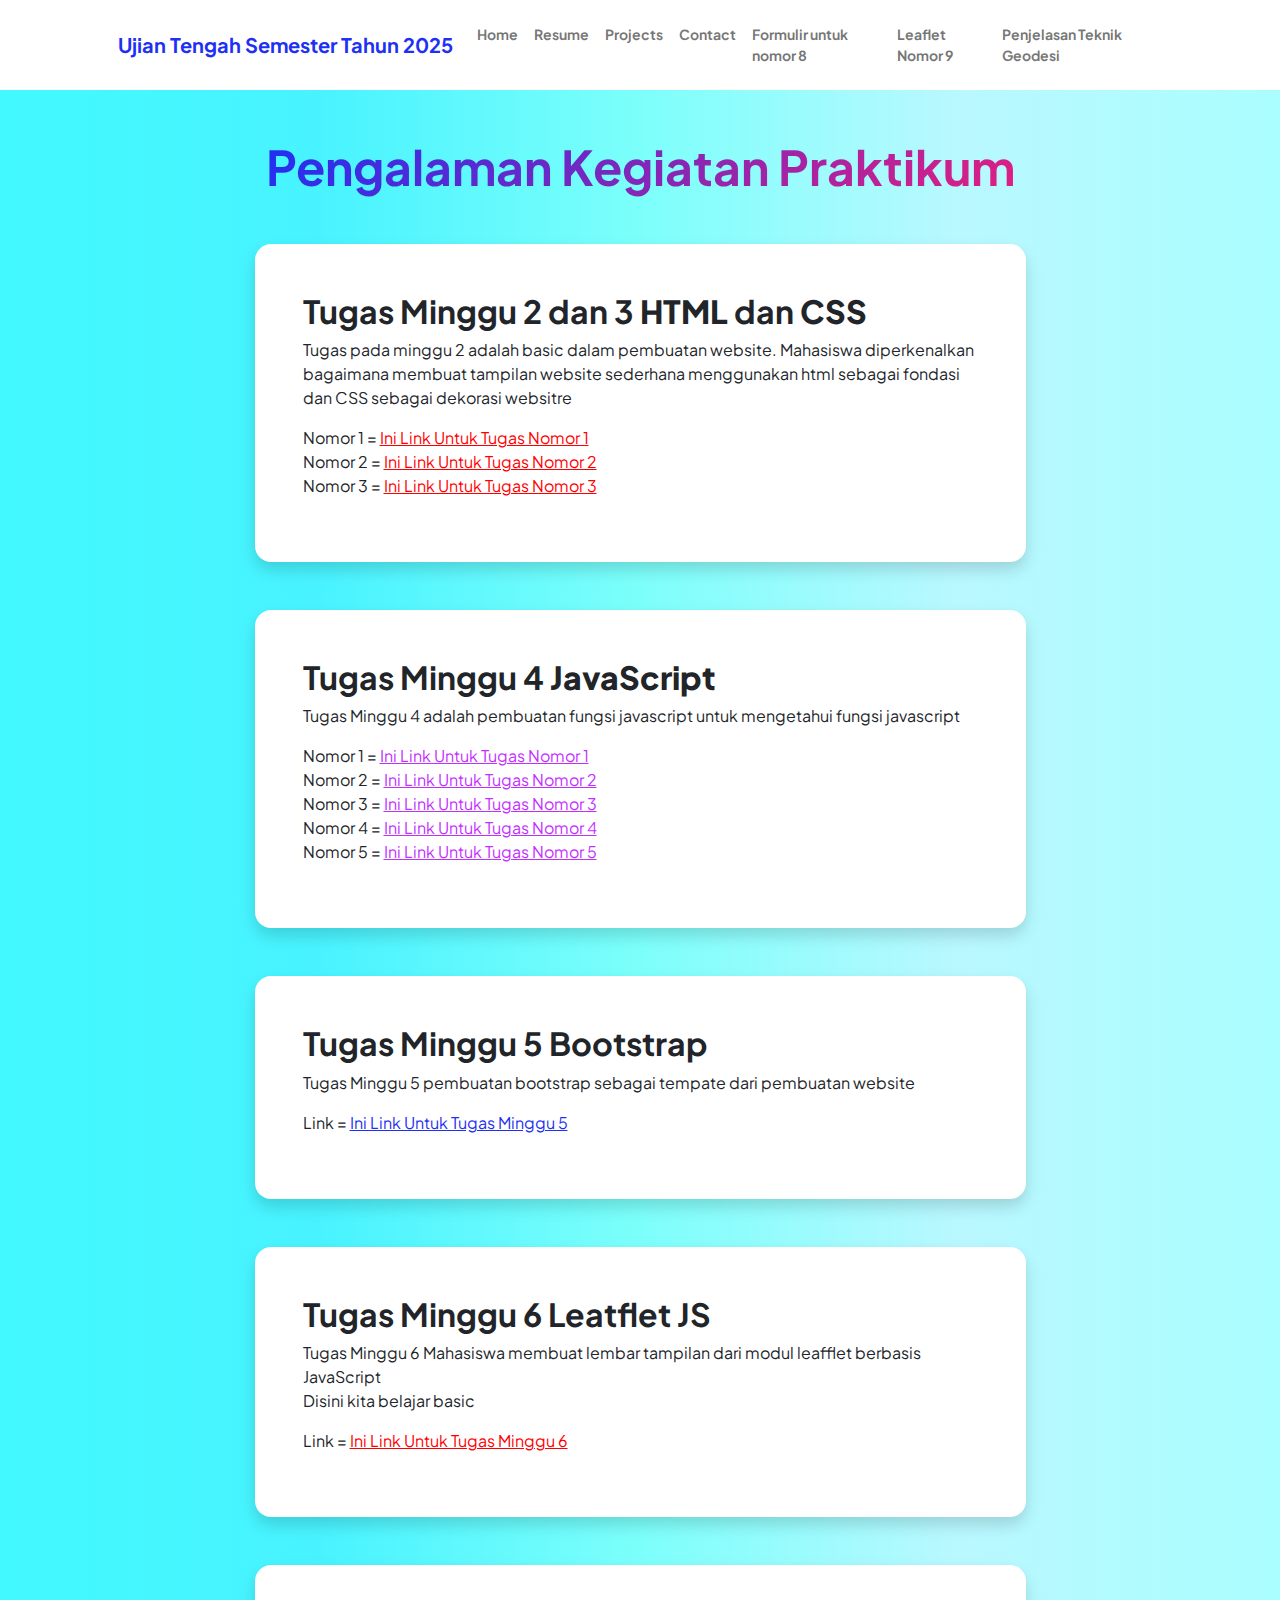
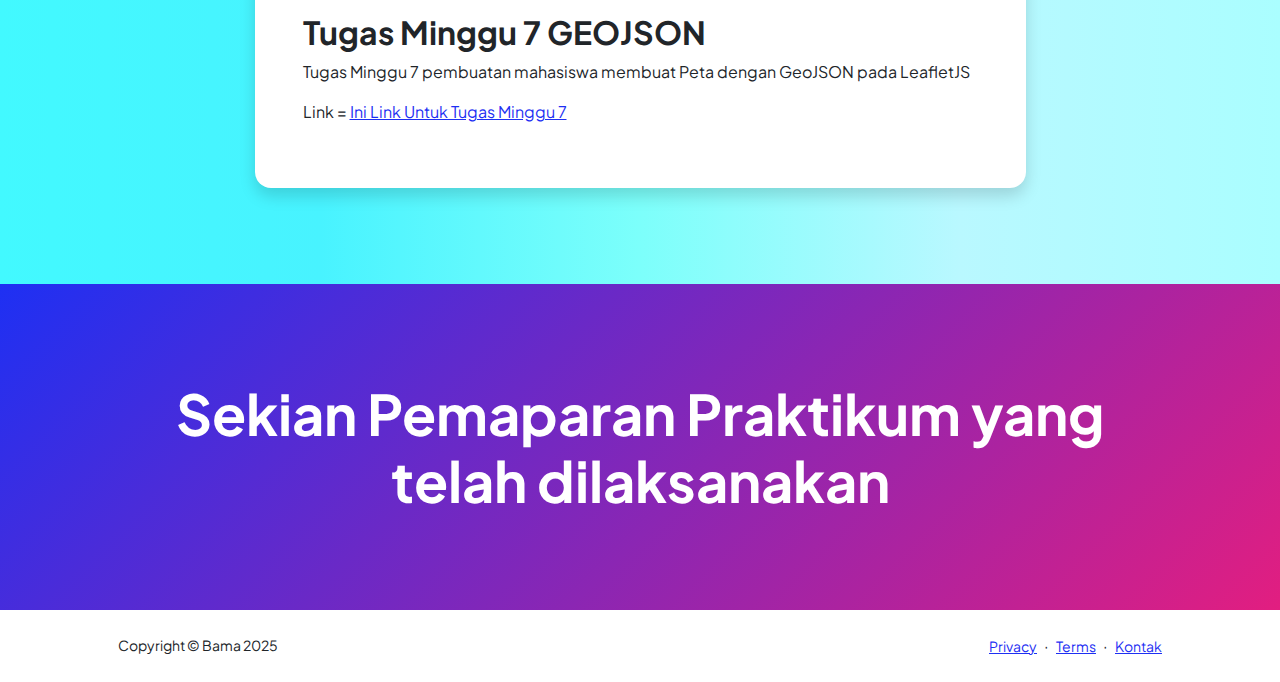
<file: projects.html>
<!DOCTYPE html>
<html lang="id">
    <head>
        <meta charset="utf-8" />
        <meta name="viewport" content="width=device-width, initial-scale=1, shrink-to-fit=no" />
        <meta name="description" content="" />
        <meta name="author" content="" />
        <title>UTS 2025 Bama Surya Saputra</title>
        <!-- Favicon-->
        <link rel="icon" type="image/x-icon" href="assets/favicon.ico" />
        <!-- Custom Google font-->
        <link rel="preconnect" href="https://fonts.googleapis.com" />
        <link rel="preconnect" href="https://fonts.gstatic.com" crossorigin />
        <link href="https://fonts.googleapis.com/css2?family=Plus+Jakarta+Sans:wght@100;200;300;400;500;600;700;800;900&amp;display=swap" rel="stylesheet" />
        <!-- Bootstrap icons-->
        <link href="https://cdn.jsdelivr.net/npm/bootstrap-icons@1.8.1/font/bootstrap-icons.css" rel="stylesheet" />
        <!-- Core theme CSS (includes Bootstrap)-->
        <link href="css/styles.css" rel="stylesheet" />
    </head>

    <body class="d-flex flex-column h-100 bg-light">
        <main class="flex-shrink-0">
            <!-- Navigation-->
            <nav class="navbar navbar-expand-lg navbar-light bg-white py-3">
                <div class="container px-5">
                    <a class="navbar-brand" href="index.html"><span class="fw-bolder text-primary">Ujian Tengah Semester Tahun 2025</span></a>
                    <button class="navbar-toggler" type="button" data-bs-toggle="collapse" data-bs-target="#navbarSupportedContent" aria-controls="navbarSupportedContent" aria-expanded="false" aria-label="Toggle navigation"><span class="navbar-toggler-icon"></span></button>
                    <div class="collapse navbar-collapse" id="navbarSupportedContent">
                        <ul class="navbar-nav ms-auto mb-2 mb-lg-0 small fw-bolder">
                            <li class="nav-item"><a class="nav-link" href="index.html">Home</a></li>
                            <li class="nav-item"><a class="nav-link" href="resume.html">Resume</a></li>
                            <li class="nav-item"><a class="nav-link" href="projects.html">Projects</a></li>
                            <li class="nav-item"><a class="nav-link" href="contact.html">Contact</a></li>
                            <li class="nav-item"><a class="nav-link" href="formulir.html">Formulir untuk nomor 8</a></li>
                            <li class="nav-item"><a class="nav-link" href="leaflet.html">Leaflet Nomor 9</a></li>
                            <li class="nav-item"><a class="nav-link" href="geodesi.html">Penjelasan Teknik Geodesi</a></li>
                        </ul>
                    </div>
                </div>
            </nav>
            <!-- Projects Section-->
            <section class="py-5">
                <div class="container px-5 mb-5">
                    <div class="text-center mb-5">
                        <h1 class="display-5 fw-bolder mb-0"><span class="text-gradient d-inline">Pengalaman Kegiatan Praktikum</span></h1>
                    </div>
                    <div class="row gx-5 justify-content-center">
                        <div class="col-lg-11 col-xl-9 col-xxl-8">
                            <!-- todo | Project Card 1-->
                            <div class="card overflow-hidden shadow rounded-4 border-0 mb-5">
                                <div class="card-body p-0">
                                    <div class="d-flex align-items-center">
                                        <div class="p-5">
                                            <h2 class="fw-bolder">Tugas Minggu 2 dan 3 <b>HTML</b> dan <b>CSS</b> </h2>
                                            <p>
                                                Tugas pada minggu 2 adalah basic dalam pembuatan website.
                                                Mahasiswa diperkenalkan bagaimana membuat tampilan website sederhana menggunakan html sebagai fondasi dan CSS sebagai dekorasi websitre
                                            </p>
                                            <p>
                                               Nomor 1 = <a href="Minggu 1/Nomor 1/Latihan1.html" class="costum_minggu_1"> Ini Link Untuk Tugas Nomor 1</a><br>
                                               Nomor 2 = <a href="Minggu 1/Nomor 2/Latihan2.html" class="costum_minggu_1"> Ini Link Untuk Tugas Nomor 2</a><br>
                                               Nomor 3 = <a href="https://bamasuryasaputra20.wixsite.com/my-site-1" class="costum_minggu_1">Ini Link Untuk Tugas Nomor 3</a>
                                            </p>
                                        </div>
                                    </div>
                                </div>
                            </div>

                            <!-- todo | Project Card 2-->
                            <div class="card overflow-hidden shadow rounded-4 border-0">
                                <div class="card-body p-0">
                                    <div class="d-flex align-items-center">
                                        <div class="p-5">
                                            <h2 class="fw-bolder">Tugas Minggu 4 <strong>JavaScript</strong></h2>
                                            <p>Tugas Minggu 4 adalah pembuatan fungsi javascript untuk mengetahui fungsi javascript</p>
                                            <p>
                                                Nomor 1 = <a href="Minggu 4/Nomor 1/nomor_1.html" class="costum_minggu_4">Ini Link Untuk Tugas Nomor 1</a> <br>
                                                Nomor 2 = <a href="Minggu 4/Nomor 2/nomor_2.html" class="costum_minggu_4">Ini Link Untuk Tugas Nomor 2</a> <br>
                                                Nomor 3 = <a href="Minggu 4/Nomor 3/nomor_3.html" class="costum_minggu_4">Ini Link Untuk Tugas Nomor 3</a> <br>
                                                Nomor 4 = <a href="Minggu 4/Nomor 4/nomor_4.html" class="costum_minggu_4">Ini Link Untuk Tugas Nomor 4</a> <br>
                                                Nomor 5 = <a href="Minggu 4/Nomor 5/nomor_5.html" class="costum_minggu_4">Ini Link Untuk Tugas Nomor 5</a>
                                            </p>
                                        </div>
                                    </div>
                                </div>
                            </div><br><br>

                            <div class="card overflow-hidden shadow rounded-4 border-0">
                                <div class="card-body p-0">
                                    <div class="d-flex align-items-center">
                                        <div class="p-5">
                                            <h2 class="fw-bolder">Tugas Minggu 5 Bootstrap</h2>
                                            <p>Tugas Minggu 5 pembuatan bootstrap sebagai tempate dari pembuatan website</p>
                                            <p>
                                                Link  = <a href="Minggu 4/Nomor 1/nomor_1.html" class="costum_minggu_2">Ini Link Untuk Tugas Minggu 5</a> <br>
                                            </p>
                                        </div>
                                    </div>
                                </div>
                            </div><br><br>

                            <div class="card overflow-hidden shadow rounded-4 border-0">
                                <div class="card-body p-0">
                                    <div class="d-flex align-items-center">
                                        <div class="p-5">
                                            <h2 class="fw-bolder">Tugas Minggu 6 Leatflet JS</h2>
                                            <p>
                                                Tugas Minggu 6 Mahasiswa membuat lembar tampilan dari modul leafflet berbasis JavaScript<br>
                                                Disini kita belajar basic
                                            </p>
                                            <p>
                                                Link  = <a href="Minggu 4/Nomor 1/nomor_1.html" class="costum_minggu_1">Ini Link Untuk Tugas Minggu 6</a> <br>
                                            </p>
                                        </div>
                                    </div>
                                </div>
                            </div><br><br>

                            <div class="card overflow-hidden shadow rounded-4 border-0">
                                <div class="card-body p-0">
                                    <div class="d-flex align-items-center">
                                        <div class="p-5">
                                            <h2 class="fw-bolder">Tugas Minggu 7 GEOJSON</h2>
                                            <p>Tugas Minggu 7 pembuatan mahasiswa membuat Peta dengan GeoJSON pada LeafletJS</p>
                                            <p>
                                                Link  = <a href="Minggu 4/Nomor 1/nomor_1.html" class="costum_minggu_2">Ini Link Untuk Tugas Minggu 7</a> <br>
                                            </p>
                                        </div>
                                    </div>
                                </div>
                            </div>

                        </div>
                    </div>
                </div>
            </section>
            <!-- Call to action section-->
            <section class="py-5 bg-gradient-primary-to-secondary text-white">
                <div class="container px-5 my-5">
                    <div class="text-center">
                        <h2 class="display-4 fw-bolder mb-4">Sekian Pemaparan Praktikum yang telah dilaksanakan</h2>
                    </div>
                </div>
            </section>
        </main>
        <!-- Footer-->
        <footer class="bg-white py-4 mt-auto">
            <div class="container px-5">
                <div class="row align-items-center justify-content-between flex-column flex-sm-row">
                    <div class="col-auto"><div class="small m-0">Copyright &copy; Bama 2025</div></div>
                    <div class="col-auto">
                        <a class="small" href="https://policies.google.com/privacy?hl=id">Privacy</a>
                        <span class="mx-1">&middot;</span>
                        <a class="small" href="#!">Terms</a>
                        <span class="mx-1">&middot;</span>
                        <a class="small" href="https://wa.me/6288233175199">Kontak</a>
                    </div>
                </div>
            </div>
        </footer>
        <!-- Bootstrap core JS-->
        <script src="https://cdn.jsdelivr.net/npm/bootstrap@5.2.3/dist/js/bootstrap.bundle.min.js"></script>
        <!-- Core theme JS-->
        <script src="js/scripts.js"></script>
    </body>

    <style>
        body {
            background-image: linear-gradient(
                to right, rgb(66, 249, 255), rgb(72, 243, 255), rgb(124, 255, 251), rgb(185, 248, 255), rgb(170, 254, 255)
            );
        }
        .costum_minggu_1 {
            color: red;
        }
        .costum_minggu_1:hover {
            color: rgb(24, 132, 31);
        }
        .costum_minggu_4 {
            color: rgb(196, 47, 255);
        }
    </style>

</html>
</file>
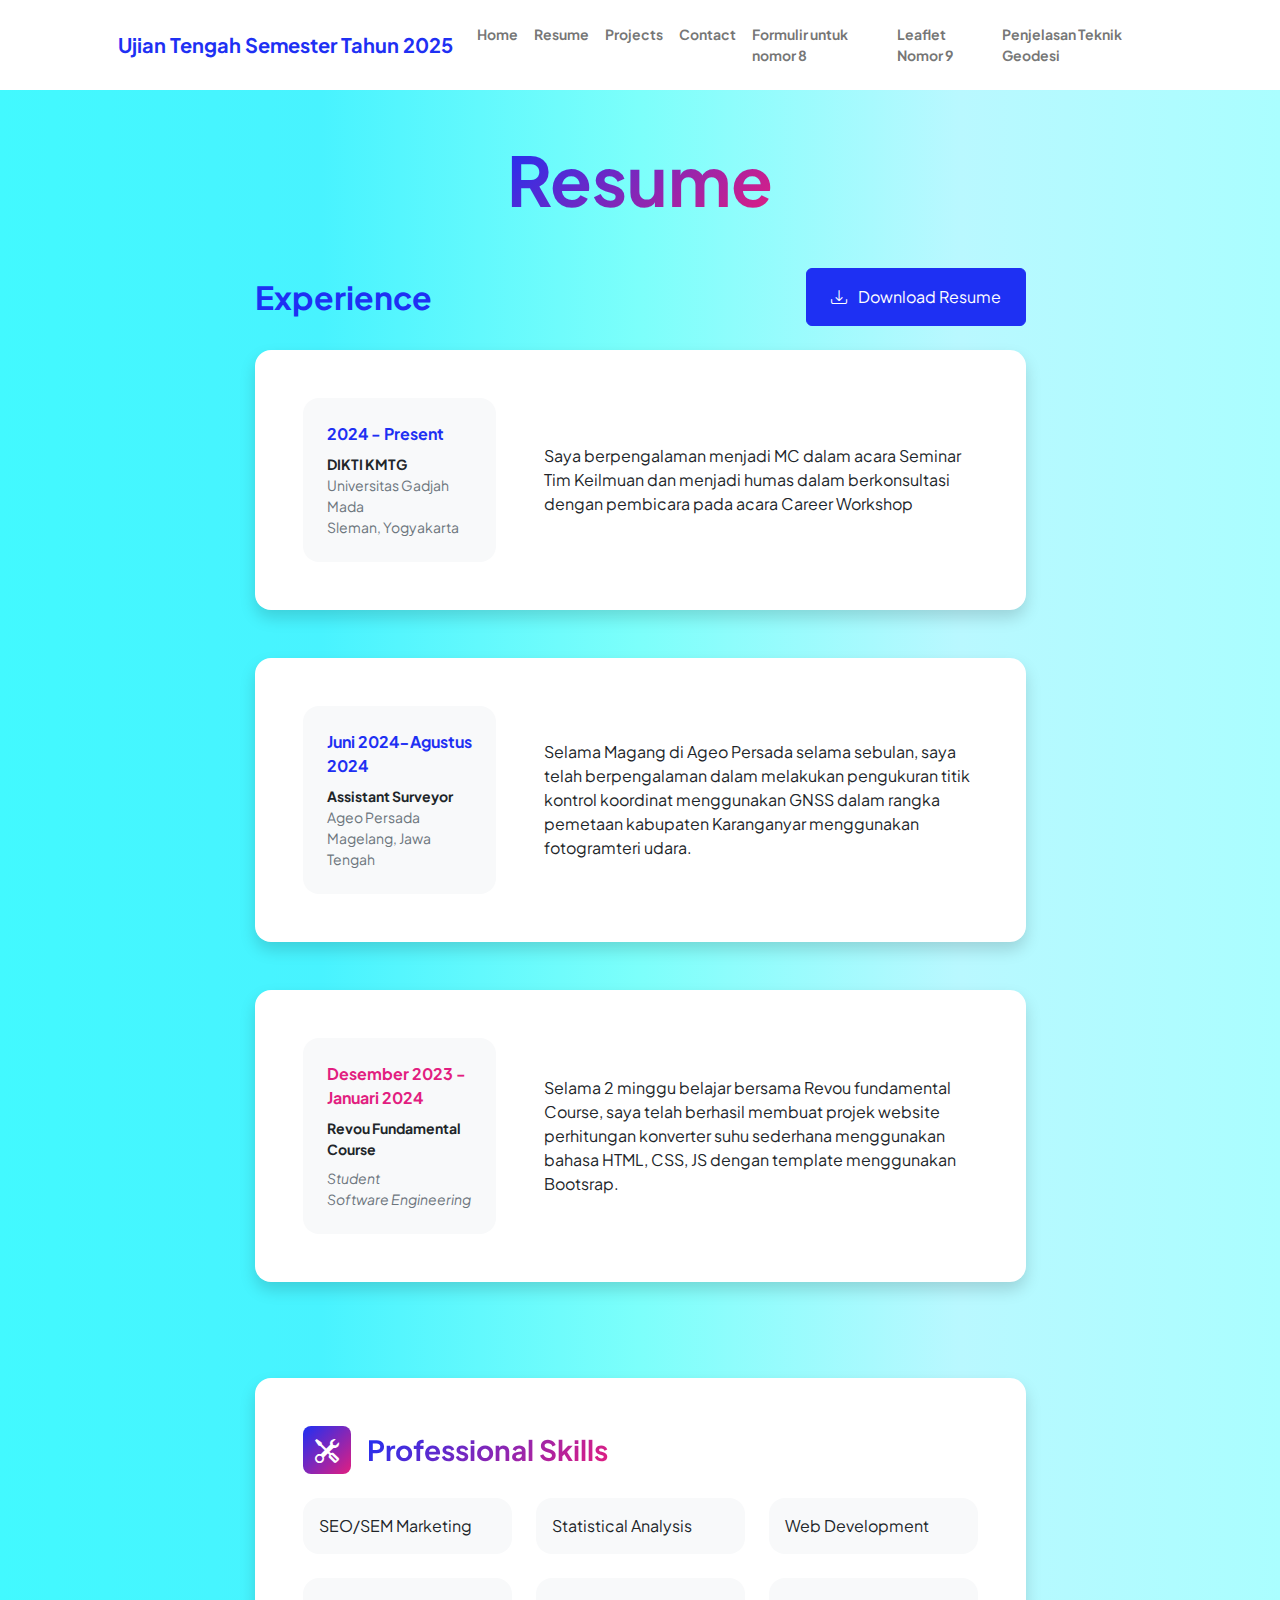
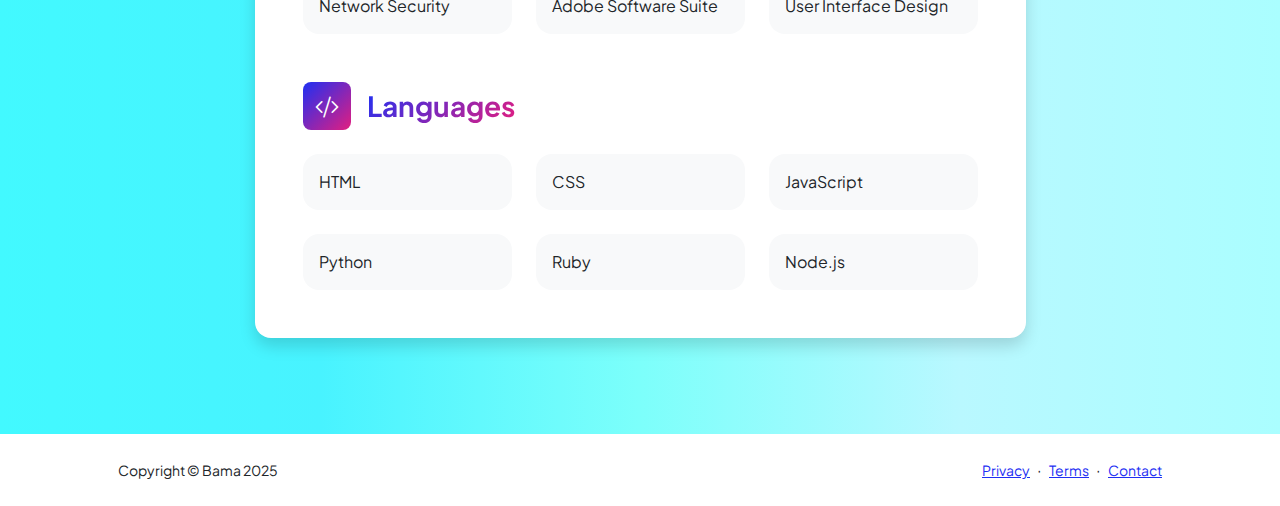
<file: resume.html>
<!DOCTYPE html>
<html lang="id">
<head>
        <meta charset="utf-8" />
        <meta name="viewport" content="width=device-width, initial-scale=1, shrink-to-fit=no" />
        <meta name="description" content="" />
        <meta name="author" content="" />
        <title>UTS 2025 Bama Surya Saputra</title>
        <!-- Favicon-->
        <link rel="icon" type="image/x-icon" href="assets/favicon.ico" />
        <!-- Custom Google font-->
        <link rel="preconnect" href="https://fonts.googleapis.com" />
        <link rel="preconnect" href="https://fonts.gstatic.com" crossorigin />
        <link href="https://fonts.googleapis.com/css2?family=Plus+Jakarta+Sans:wght@100;200;300;400;500;600;700;800;900&amp;display=swap" rel="stylesheet" />
        <!-- Bootstrap icons-->
        <link href="https://cdn.jsdelivr.net/npm/bootstrap-icons@1.8.1/font/bootstrap-icons.css" rel="stylesheet" />
        <!-- Core theme CSS (includes Bootstrap)-->
        <link href="css/styles.css" rel="stylesheet" />
</head>
    <body class="d-flex flex-column h-100 bg-light">
        <main class="flex-shrink-0">
            <!-- Navigation-->
            <nav class="navbar navbar-expand-lg navbar-light bg-white py-3">
                <div class="container px-5">
                    <a class="navbar-brand" href="index.html"><span class="fw-bolder text-primary">Ujian Tengah Semester Tahun 2025</span></a>
                    <button class="navbar-toggler" type="button" data-bs-toggle="collapse" data-bs-target="#navbarSupportedContent" aria-controls="navbarSupportedContent" aria-expanded="false" aria-label="Toggle navigation"><span class="navbar-toggler-icon"></span></button>
                    <div class="collapse navbar-collapse" id="navbarSupportedContent">
                        <ul class="navbar-nav ms-auto mb-2 mb-lg-0 small fw-bolder">
                            <li class="nav-item"><a class="nav-link" href="index.html">Home</a></li>
                            <li class="nav-item"><a class="nav-link" href="resume.html">Resume</a></li>
                            <li class="nav-item"><a class="nav-link" href="projects.html">Projects</a></li>
                            <li class="nav-item"><a class="nav-link" href="contact.html">Contact</a></li>
                            <li class="nav-item"><a class="nav-link" href="formulir.html">Formulir untuk nomor 8</a></li>
                            <li class="nav-item"><a class="nav-link" href="leaflet.html">Leaflet Nomor 9</a></li>
                            <li class="nav-item"><a class="nav-link" href="geodesi.html">Penjelasan Teknik Geodesi</a></li>
                        </ul>
                    </div>
                </div>
            </nav>
            <!-- Page Content-->
            <div class="container px-5 my-5">
                <div class="text-center mb-5">
                    <h1 class="display-5 fw-bolder mb-0"><span class="text-gradient d-inline" style="font-size: 1.425em;">Resume</span></h1>
                </div>
                <div class="row gx-5 justify-content-center">
                    <div class="col-lg-11 col-xl-9 col-xxl-8">
                        <!-- Experience Section-->
                        <section>
                            <div class="d-flex align-items-center justify-content-between mb-4">
                                <h2 class="text-primary fw-bolder mb-0">Experience</h2>
                                <!-- Download resume button-->
                                <!-- Note: Set the link href target to a PDF file within your project-->
                                <a class="btn btn-primary px-4 py-3" href="#!">
                                    <div class="d-inline-block bi bi-download me-2"></div>
                                    Download Resume
                                </a>
                            </div>
                            <!-- Experience Card 1-->
                            <div class="card shadow border-0 rounded-4 mb-5">
                                <div class="card-body p-5">
                                    <div class="row align-items-center gx-5">
                                        <div class="col text-center text-lg-start mb-4 mb-lg-0">
                                            <div class="bg-light p-4 rounded-4">
                                                <div class="text-primary fw-bolder mb-2">2024 - Present</div>
                                                <div class="small fw-bolder">DIKTI KMTG</div>
                                                <div class="small text-muted">Universitas Gadjah Mada</div>
                                                <div class="small text-muted">Sleman, Yogyakarta</div>
                                            </div>
                                        </div>
                                        <div class="col-lg-8">
                                            <div>
                                            Saya berpengalaman menjadi MC dalam acara Seminar Tim Keilmuan 
                                            dan menjadi humas dalam berkonsultasi dengan pembicara pada acara Career Workshop
                                            </div>
                                        </div>
                                    </div>
                                </div>
                            </div>
                            <!-- Experience Card 2-->
                            <div class="card shadow border-0 rounded-4 mb-5">
                                <div class="card-body p-5">
                                    <div class="row align-items-center gx-5">
                                        <div class="col text-center text-lg-start mb-4 mb-lg-0">
                                            <div class="bg-light p-4 rounded-4">
                                                <div class="text-primary fw-bolder mb-2">Juni 2024-Agustus 2024</div>
                                                <div class="small fw-bolder">Assistant Surveyor</div>
                                                <div class="small text-muted">Ageo Persada</div>
                                                <div class="small text-muted">Magelang, Jawa Tengah</div>
                                            </div>
                                        </div>
                                        <div class="col-lg-8">
                                            <div>
                                                Selama Magang di Ageo Persada selama sebulan, saya telah berpengalaman dalam melakukan 
                                                pengukuran titik kontrol koordinat menggunakan GNSS dalam rangka pemetaan kabupaten Karanganyar
                                                menggunakan fotogramteri udara.
                                            </div>
                                        </div>
                                    </div>
                                </div>
                            </div>
                        </section>

                        <!-- todo | Bagian Kedua-->
                        <section>
                            <!-- Education Card 1-->
                            <div class="card shadow border-0 rounded-4 mb-5">
                                <div class="card-body p-5">
                                    <div class="row align-items-center gx-5">
                                        <div class="col text-center text-lg-start mb-4 mb-lg-0">
                                            <div class="bg-light p-4 rounded-4">
                                                <div class="text-secondary fw-bolder mb-2">Desember 2023 - Januari 2024</div>
                                                <div class="mb-2">
                                                    <div class="small fw-bolder">Revou Fundamental Course</div>
                                                </div>
                                                <div class="fst-italic">
                                                    <div class="small text-muted">Student</div>
                                                    <div class="small text-muted">Software Engineering</div>
                                                </div>
                                            </div>
                                        </div>
                                        <div class="col-lg-8">
                                            <div>
                                                Selama 2 minggu belajar bersama Revou fundamental Course, 
                                                saya telah berhasil membuat projek website perhitungan 
                                                konverter suhu sederhana menggunakan bahasa HTML, CSS, JS 
                                                dengan template menggunakan Bootsrap.
                                            </div>
                                        </div>
                                    </div>
                                </div>
                            </div>
                        </section>
                        <!-- Divider-->
                        <div class="pb-5"></div>
                        <!-- Skills Section-->
                        <section>
                            <!-- Skillset Card-->
                            <div class="card shadow border-0 rounded-4 mb-5">
                                <div class="card-body p-5">
                                    <!-- Professional skills list-->
                                    <div class="mb-5">
                                        <div class="d-flex align-items-center mb-4">
                                            <div class="feature bg-primary bg-gradient-primary-to-secondary text-white rounded-3 me-3"><i class="bi bi-tools"></i></div>
                                            <h3 class="fw-bolder mb-0"><span class="text-gradient d-inline">Professional Skills</span></h3>
                                        </div>
                                        <div class="row row-cols-1 row-cols-md-3 mb-4">
                                            <div class="col mb-4 mb-md-0"><div class="d-flex align-items-center bg-light rounded-4 p-3 h-100">SEO/SEM Marketing</div></div>
                                            <div class="col mb-4 mb-md-0"><div class="d-flex align-items-center bg-light rounded-4 p-3 h-100">Statistical Analysis</div></div>
                                            <div class="col"><div class="d-flex align-items-center bg-light rounded-4 p-3 h-100">Web Development</div></div>
                                        </div>
                                        <div class="row row-cols-1 row-cols-md-3">
                                            <div class="col mb-4 mb-md-0"><div class="d-flex align-items-center bg-light rounded-4 p-3 h-100">Network Security</div></div>
                                            <div class="col mb-4 mb-md-0"><div class="d-flex align-items-center bg-light rounded-4 p-3 h-100">Adobe Software Suite</div></div>
                                            <div class="col"><div class="d-flex align-items-center bg-light rounded-4 p-3 h-100">User Interface Design</div></div>
                                        </div>
                                    </div>
                                    <!-- Languages list-->
                                    <div class="mb-0">
                                        <div class="d-flex align-items-center mb-4">
                                            <div class="feature bg-primary bg-gradient-primary-to-secondary text-white rounded-3 me-3"><i class="bi bi-code-slash"></i></div>
                                            <h3 class="fw-bolder mb-0"><span class="text-gradient d-inline">Languages</span></h3>
                                        </div>
                                        <div class="row row-cols-1 row-cols-md-3 mb-4">
                                            <div class="col mb-4 mb-md-0"><div class="d-flex align-items-center bg-light rounded-4 p-3 h-100">HTML</div></div>
                                            <div class="col mb-4 mb-md-0"><div class="d-flex align-items-center bg-light rounded-4 p-3 h-100">CSS</div></div>
                                            <div class="col"><div class="d-flex align-items-center bg-light rounded-4 p-3 h-100">JavaScript</div></div>
                                        </div>
                                        <div class="row row-cols-1 row-cols-md-3">
                                            <div class="col mb-4 mb-md-0"><div class="d-flex align-items-center bg-light rounded-4 p-3 h-100">Python</div></div>
                                            <div class="col mb-4 mb-md-0"><div class="d-flex align-items-center bg-light rounded-4 p-3 h-100">Ruby</div></div>
                                            <div class="col"><div class="d-flex align-items-center bg-light rounded-4 p-3 h-100">Node.js</div></div>
                                        </div>
                                    </div>
                                </div>
                            </div>
                        </section>
                    </div>
                </div>
            </div>
        </main>
        <!-- Footer-->
        <footer class="bg-white py-4 mt-auto">
            <div class="container px-5">
                <div class="row align-items-center justify-content-between flex-column flex-sm-row">
                    <div class="col-auto"><div class="small m-0">Copyright &copy; Bama 2025</div></div>
                    <div class="col-auto">
                        <a class="small" href="#!">Privacy</a>
                        <span class="mx-1">&middot;</span>
                        <a class="small" href="#!">Terms</a>
                        <span class="mx-1">&middot;</span>
                        <a class="small" href="#!">Contact</a>
                    </div>
                </div>
            </div>
        </footer>
        <!-- Bootstrap core JS-->
        <script src="https://cdn.jsdelivr.net/npm/bootstrap@5.2.3/dist/js/bootstrap.bundle.min.js"></script>
        <!-- Core theme JS-->
        <script src="js/scripts.js"></script>
    </body>

<style>
    body {
        background-image: linear-gradient(
            to right, rgb(66, 249, 255), rgb(72, 243, 255), rgb(124, 255, 251), rgb(185, 248, 255), rgb(170, 254, 255)
        );
    }
</style>

</html>
</file>
